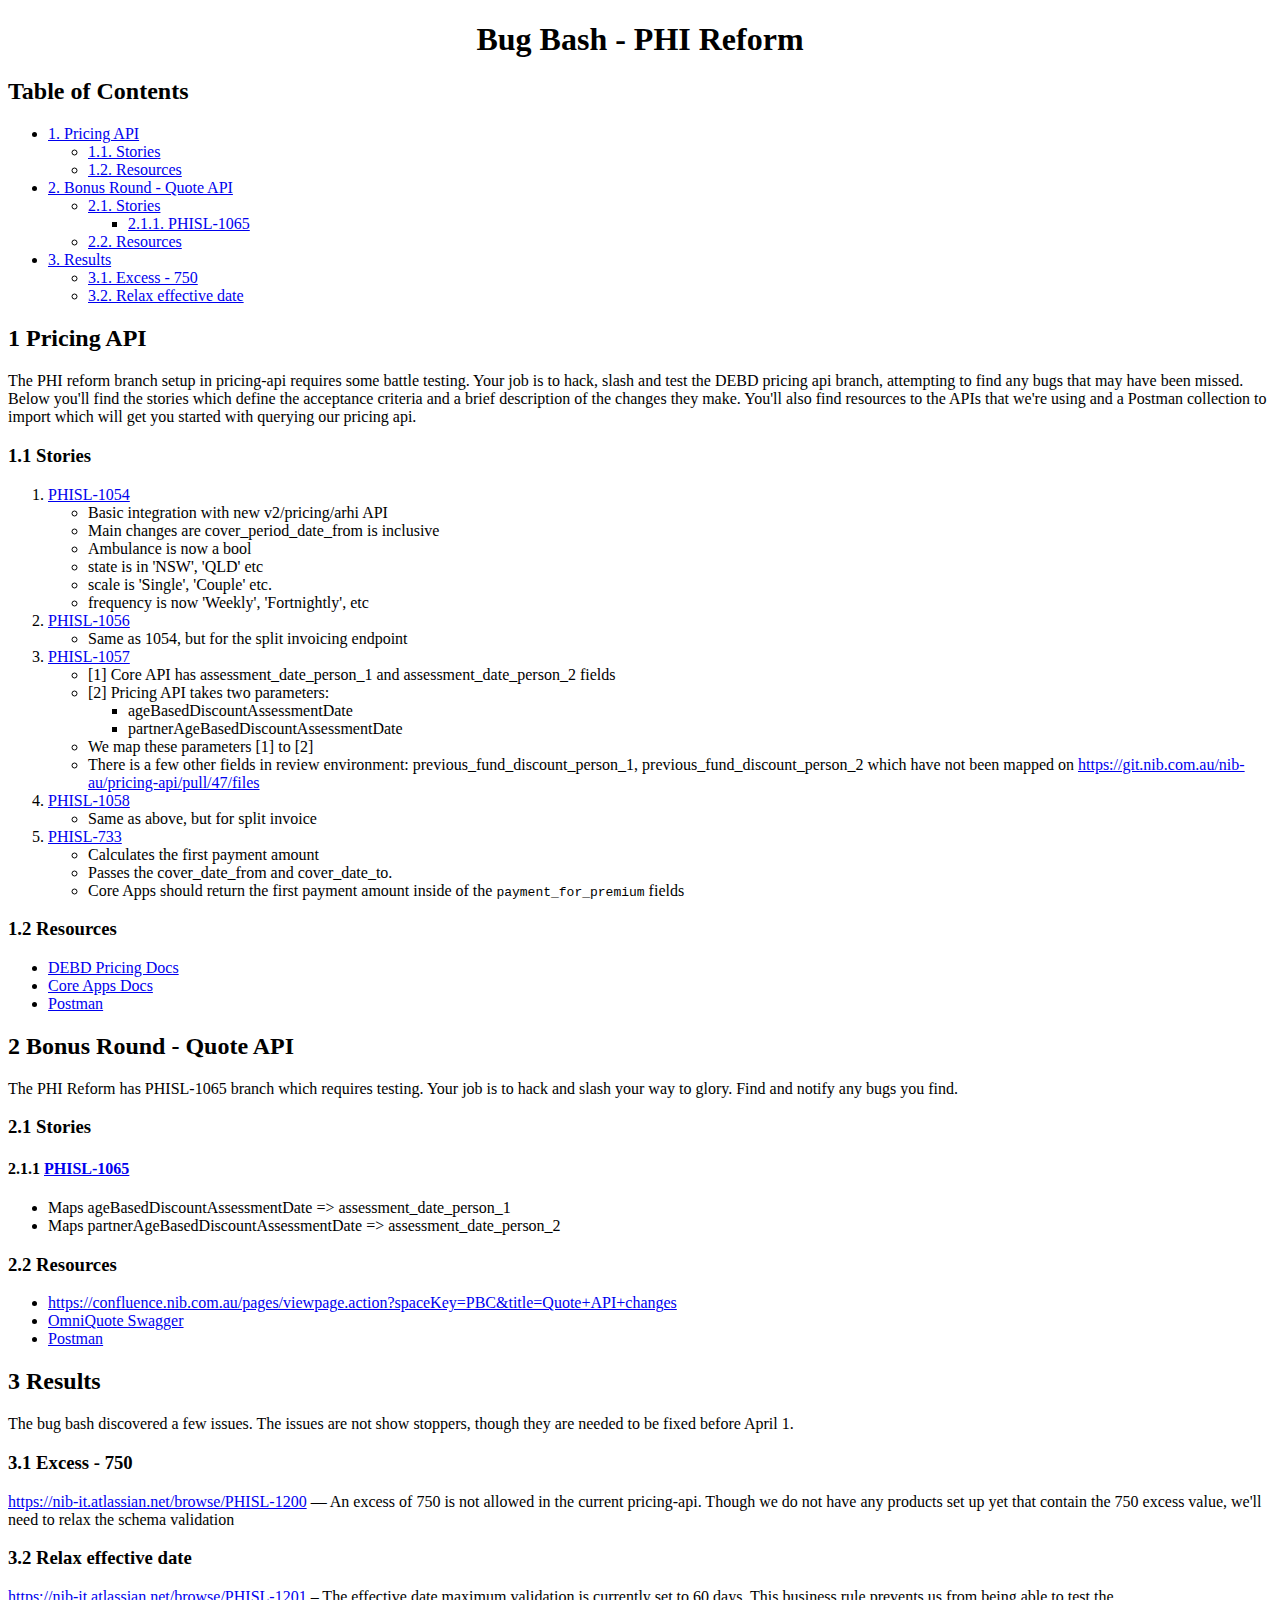
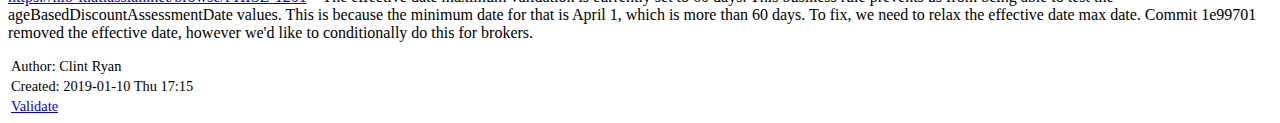
<file: static/work/bug-bash.html>
<?xml version="1.0" encoding="utf-8"?>
<!DOCTYPE html PUBLIC "-//W3C//DTD XHTML 1.0 Strict//EN"
"http://www.w3.org/TR/xhtml1/DTD/xhtml1-strict.dtd">
<html xmlns="http://www.w3.org/1999/xhtml" lang="en" xml:lang="en">
<head>
<!-- 2019-01-10 Thu 17:15 -->
<meta http-equiv="Content-Type" content="text/html;charset=utf-8" />
<meta name="viewport" content="width=device-width, initial-scale=1" />
<title>Bug Bash - PHI Reform</title>
<meta name="generator" content="Org mode" />
<meta name="author" content="Clint Ryan" />
<style type="text/css">
 <!--/*--><![CDATA[/*><!--*/
  .title  { text-align: center;
             margin-bottom: .2em; }
  .subtitle { text-align: center;
              font-size: medium;
              font-weight: bold;
              margin-top:0; }
  .todo   { font-family: monospace; color: red; }
  .done   { font-family: monospace; color: green; }
  .priority { font-family: monospace; color: orange; }
  .tag    { background-color: #eee; font-family: monospace;
            padding: 2px; font-size: 80%; font-weight: normal; }
  .timestamp { color: #bebebe; }
  .timestamp-kwd { color: #5f9ea0; }
  .org-right  { margin-left: auto; margin-right: 0px;  text-align: right; }
  .org-left   { margin-left: 0px;  margin-right: auto; text-align: left; }
  .org-center { margin-left: auto; margin-right: auto; text-align: center; }
  .underline { text-decoration: underline; }
  #postamble p, #preamble p { font-size: 90%; margin: .2em; }
  p.verse { margin-left: 3%; }
  pre {
    border: 1px solid #ccc;
    box-shadow: 3px 3px 3px #eee;
    padding: 8pt;
    font-family: monospace;
    overflow: auto;
    margin: 1.2em;
  }
  pre.src {
    position: relative;
    overflow: visible;
    padding-top: 1.2em;
  }
  pre.src:before {
    display: none;
    position: absolute;
    background-color: white;
    top: -10px;
    right: 10px;
    padding: 3px;
    border: 1px solid black;
  }
  pre.src:hover:before { display: inline;}
  /* Languages per Org manual */
  pre.src-asymptote:before { content: 'Asymptote'; }
  pre.src-awk:before { content: 'Awk'; }
  pre.src-C:before { content: 'C'; }
  /* pre.src-C++ doesn't work in CSS */
  pre.src-clojure:before { content: 'Clojure'; }
  pre.src-css:before { content: 'CSS'; }
  pre.src-D:before { content: 'D'; }
  pre.src-ditaa:before { content: 'ditaa'; }
  pre.src-dot:before { content: 'Graphviz'; }
  pre.src-calc:before { content: 'Emacs Calc'; }
  pre.src-emacs-lisp:before { content: 'Emacs Lisp'; }
  pre.src-fortran:before { content: 'Fortran'; }
  pre.src-gnuplot:before { content: 'gnuplot'; }
  pre.src-haskell:before { content: 'Haskell'; }
  pre.src-hledger:before { content: 'hledger'; }
  pre.src-java:before { content: 'Java'; }
  pre.src-js:before { content: 'Javascript'; }
  pre.src-latex:before { content: 'LaTeX'; }
  pre.src-ledger:before { content: 'Ledger'; }
  pre.src-lisp:before { content: 'Lisp'; }
  pre.src-lilypond:before { content: 'Lilypond'; }
  pre.src-lua:before { content: 'Lua'; }
  pre.src-matlab:before { content: 'MATLAB'; }
  pre.src-mscgen:before { content: 'Mscgen'; }
  pre.src-ocaml:before { content: 'Objective Caml'; }
  pre.src-octave:before { content: 'Octave'; }
  pre.src-org:before { content: 'Org mode'; }
  pre.src-oz:before { content: 'OZ'; }
  pre.src-plantuml:before { content: 'Plantuml'; }
  pre.src-processing:before { content: 'Processing.js'; }
  pre.src-python:before { content: 'Python'; }
  pre.src-R:before { content: 'R'; }
  pre.src-ruby:before { content: 'Ruby'; }
  pre.src-sass:before { content: 'Sass'; }
  pre.src-scheme:before { content: 'Scheme'; }
  pre.src-screen:before { content: 'Gnu Screen'; }
  pre.src-sed:before { content: 'Sed'; }
  pre.src-sh:before { content: 'shell'; }
  pre.src-sql:before { content: 'SQL'; }
  pre.src-sqlite:before { content: 'SQLite'; }
  /* additional languages in org.el's org-babel-load-languages alist */
  pre.src-forth:before { content: 'Forth'; }
  pre.src-io:before { content: 'IO'; }
  pre.src-J:before { content: 'J'; }
  pre.src-makefile:before { content: 'Makefile'; }
  pre.src-maxima:before { content: 'Maxima'; }
  pre.src-perl:before { content: 'Perl'; }
  pre.src-picolisp:before { content: 'Pico Lisp'; }
  pre.src-scala:before { content: 'Scala'; }
  pre.src-shell:before { content: 'Shell Script'; }
  pre.src-ebnf2ps:before { content: 'ebfn2ps'; }
  /* additional language identifiers per "defun org-babel-execute"
       in ob-*.el */
  pre.src-cpp:before  { content: 'C++'; }
  pre.src-abc:before  { content: 'ABC'; }
  pre.src-coq:before  { content: 'Coq'; }
  pre.src-groovy:before  { content: 'Groovy'; }
  /* additional language identifiers from org-babel-shell-names in
     ob-shell.el: ob-shell is the only babel language using a lambda to put
     the execution function name together. */
  pre.src-bash:before  { content: 'bash'; }
  pre.src-csh:before  { content: 'csh'; }
  pre.src-ash:before  { content: 'ash'; }
  pre.src-dash:before  { content: 'dash'; }
  pre.src-ksh:before  { content: 'ksh'; }
  pre.src-mksh:before  { content: 'mksh'; }
  pre.src-posh:before  { content: 'posh'; }
  /* Additional Emacs modes also supported by the LaTeX listings package */
  pre.src-ada:before { content: 'Ada'; }
  pre.src-asm:before { content: 'Assembler'; }
  pre.src-caml:before { content: 'Caml'; }
  pre.src-delphi:before { content: 'Delphi'; }
  pre.src-html:before { content: 'HTML'; }
  pre.src-idl:before { content: 'IDL'; }
  pre.src-mercury:before { content: 'Mercury'; }
  pre.src-metapost:before { content: 'MetaPost'; }
  pre.src-modula-2:before { content: 'Modula-2'; }
  pre.src-pascal:before { content: 'Pascal'; }
  pre.src-ps:before { content: 'PostScript'; }
  pre.src-prolog:before { content: 'Prolog'; }
  pre.src-simula:before { content: 'Simula'; }
  pre.src-tcl:before { content: 'tcl'; }
  pre.src-tex:before { content: 'TeX'; }
  pre.src-plain-tex:before { content: 'Plain TeX'; }
  pre.src-verilog:before { content: 'Verilog'; }
  pre.src-vhdl:before { content: 'VHDL'; }
  pre.src-xml:before { content: 'XML'; }
  pre.src-nxml:before { content: 'XML'; }
  /* add a generic configuration mode; LaTeX export needs an additional
     (add-to-list 'org-latex-listings-langs '(conf " ")) in .emacs */
  pre.src-conf:before { content: 'Configuration File'; }

  table { border-collapse:collapse; }
  caption.t-above { caption-side: top; }
  caption.t-bottom { caption-side: bottom; }
  td, th { vertical-align:top;  }
  th.org-right  { text-align: center;  }
  th.org-left   { text-align: center;   }
  th.org-center { text-align: center; }
  td.org-right  { text-align: right;  }
  td.org-left   { text-align: left;   }
  td.org-center { text-align: center; }
  dt { font-weight: bold; }
  .footpara { display: inline; }
  .footdef  { margin-bottom: 1em; }
  .figure { padding: 1em; }
  .figure p { text-align: center; }
  .inlinetask {
    padding: 10px;
    border: 2px solid gray;
    margin: 10px;
    background: #ffffcc;
  }
  #org-div-home-and-up
   { text-align: right; font-size: 70%; white-space: nowrap; }
  textarea { overflow-x: auto; }
  .linenr { font-size: smaller }
  .code-highlighted { background-color: #ffff00; }
  .org-info-js_info-navigation { border-style: none; }
  #org-info-js_console-label
    { font-size: 10px; font-weight: bold; white-space: nowrap; }
  .org-info-js_search-highlight
    { background-color: #ffff00; color: #000000; font-weight: bold; }
  .org-svg { width: 90%; }
  /*]]>*/-->
</style>
<link rel="stylesheet" type="text/css" href="https://fniessen.github.io/org-html-themes/styles/readtheorg/css/htmlize.css"/>
<link rel="stylesheet" type="text/css" href="https://fniessen.github.io/org-html-themes/styles/readtheorg/css/readtheorg.css"/>
<script src="https://ajax.googleapis.com/ajax/libs/jquery/2.1.3/jquery.min.js"></script>
<script src="https://maxcdn.bootstrapcdn.com/bootstrap/3.3.4/js/bootstrap.min.js"></script>
<script type="text/javascript" src="https://fniessen.github.io/org-html-themes/styles/lib/js/jquery.stickytableheaders.min.js"></script>
<script type="text/javascript" src="https://fniessen.github.io/org-html-themes/styles/readtheorg/js/readtheorg.js"></script>
<script type="text/javascript">
/*
@licstart  The following is the entire license notice for the
JavaScript code in this tag.

Copyright (C) 2012-2018 Free Software Foundation, Inc.

The JavaScript code in this tag is free software: you can
redistribute it and/or modify it under the terms of the GNU
General Public License (GNU GPL) as published by the Free Software
Foundation, either version 3 of the License, or (at your option)
any later version.  The code is distributed WITHOUT ANY WARRANTY;
without even the implied warranty of MERCHANTABILITY or FITNESS
FOR A PARTICULAR PURPOSE.  See the GNU GPL for more details.

As additional permission under GNU GPL version 3 section 7, you
may distribute non-source (e.g., minimized or compacted) forms of
that code without the copy of the GNU GPL normally required by
section 4, provided you include this license notice and a URL
through which recipients can access the Corresponding Source.


@licend  The above is the entire license notice
for the JavaScript code in this tag.
*/
<!--/*--><![CDATA[/*><!--*/
 function CodeHighlightOn(elem, id)
 {
   var target = document.getElementById(id);
   if(null != target) {
     elem.cacheClassElem = elem.className;
     elem.cacheClassTarget = target.className;
     target.className = "code-highlighted";
     elem.className   = "code-highlighted";
   }
 }
 function CodeHighlightOff(elem, id)
 {
   var target = document.getElementById(id);
   if(elem.cacheClassElem)
     elem.className = elem.cacheClassElem;
   if(elem.cacheClassTarget)
     target.className = elem.cacheClassTarget;
 }
/*]]>*///-->
</script>
</head>
<body>
<div id="content">
<h1 class="title">Bug Bash - PHI Reform</h1>
<div id="table-of-contents">
<h2>Table of Contents</h2>
<div id="text-table-of-contents">
<ul>
<li><a href="#org421fafa">1. Pricing API</a>
<ul>
<li><a href="#orgd3fa19e">1.1. Stories</a></li>
<li><a href="#org59e0695">1.2. Resources</a></li>
</ul>
</li>
<li><a href="#org94ae8ab">2. Bonus Round - Quote API</a>
<ul>
<li><a href="#orgaacd064">2.1. Stories</a>
<ul>
<li><a href="#org8d23093">2.1.1. PHISL-1065</a></li>
</ul>
</li>
<li><a href="#orgdaa9d1c">2.2. Resources</a></li>
</ul>
</li>
<li><a href="#org8839052">3. Results</a>
<ul>
<li><a href="#org9b27a71">3.1. Excess - 750</a></li>
<li><a href="#orgc9a0995">3.2. Relax effective date</a></li>
</ul>
</li>
</ul>
</div>
</div>
<div id="outline-container-org421fafa" class="outline-2">
<h2 id="org421fafa"><span class="section-number-2">1</span> Pricing API</h2>
<div class="outline-text-2" id="text-1">
<p>
The PHI reform branch setup in pricing-api requires some battle testing. Your job is to hack, slash and test the DEBD pricing api branch, attempting to find any bugs that may have been missed. Below you'll find the stories which define the acceptance criteria and a brief description of the changes they make. You'll also find resources to the APIs that we're using and a Postman collection to import which will get you started with querying our pricing api.
</p>
</div>
<div id="outline-container-orgd3fa19e" class="outline-3">
<h3 id="orgd3fa19e"><span class="section-number-3">1.1</span> Stories</h3>
<div class="outline-text-3" id="text-1-1">
</div>
<ol class="org-ol">
<li><a id="org5142223"></a><a href="https://nib-it.atlassian.net/browse/PHISL-1054">PHISL-1054</a><br />
<div class="outline-text-6" id="text-1-1-0-0-1">
<ul class="org-ul">
<li>Basic integration with new v2/pricing/arhi API</li>
<li>Main changes are cover_period_date_from is inclusive</li>
<li>Ambulance is now a bool</li>
<li>state is in 'NSW', 'QLD' etc</li>
<li>scale is 'Single', 'Couple' etc.</li>
<li>frequency is now 'Weekly', 'Fortnightly', etc</li>
</ul>
</div>
</li>
<li><a id="orgd8b7b2d"></a><a href="https://nib-it.atlassian.net/browse/PHISL-1056">PHISL-1056</a><br />
<div class="outline-text-6" id="text-1-1-0-0-2">
<ul class="org-ul">
<li>Same as 1054, but for the split invoicing endpoint</li>
</ul>
</div>
</li>
<li><a id="org069e186"></a><a href="https://nib-it.atlassian.net/browse/PHISL-1057">PHISL-1057</a><br />
<div class="outline-text-6" id="text-1-1-0-0-3">
<ul class="org-ul">
<li>[1] Core API has assessment_date_person_1 and assessment_date_person_2 fields</li>
<li>[2] Pricing API takes two parameters:
<ul class="org-ul">
<li>ageBasedDiscountAssessmentDate</li>
<li>partnerAgeBasedDiscountAssessmentDate</li>
</ul></li>
<li>We map these parameters [1] to [2]</li>
<li>There is a few other fields in review environment: previous_fund_discount_person_1, previous_fund_discount_person_2 which have not been mapped on <a href="https://git.nib.com.au/nib-au/pricing-api/pull/47/files">https://git.nib.com.au/nib-au/pricing-api/pull/47/files</a></li>
</ul>
</div>
</li>
<li><a id="orga64c52f"></a><a href="https://nib-it.atlassian.net/browse/PHISL-1058">PHISL-1058</a><br />
<div class="outline-text-6" id="text-1-1-0-0-4">
<ul class="org-ul">
<li>Same as above, but for split invoice</li>
</ul>
</div>
</li>
<li><a id="orgc9cbd12"></a><a href="https://nib-it.atlassian.net/browse/PHISL-733">PHISL-733</a><br />
<div class="outline-text-6" id="text-1-1-0-0-5">
<ul class="org-ul">
<li>Calculates the first payment amount</li>
<li>Passes the cover_date_from and cover_date_to.</li>
<li>Core Apps should return the first payment amount inside of the <code>payment_for_premium</code> fields</li>
</ul>
</div>
</li>
</ol>
</div>
<div id="outline-container-org59e0695" class="outline-3">
<h3 id="org59e0695"><span class="section-number-3">1.2</span> Resources</h3>
<div class="outline-text-3" id="text-1-2">
<ul class="org-ul">
<li><a href="https://pricing-api-phi-reform-release.kaos.internal.nibit.com.au/api-docs">DEBD Pricing Docs</a></li>
<li><a href="https://staging.api.coreapps.nibdom.com.au/apidoc#!/pricing/getV2PricingArhiStandard">Core Apps Docs</a></li>
<li><a href="https://system2.io/work/collection.json">Postman</a></li>
</ul>
</div>
</div>
</div>
<div id="outline-container-org94ae8ab" class="outline-2">
<h2 id="org94ae8ab"><span class="section-number-2">2</span> Bonus Round - Quote API</h2>
<div class="outline-text-2" id="text-2">
<p>
The PHI Reform has PHISL-1065 branch which requires testing. Your job is to hack and slash your way to glory. Find and notify any bugs you find.
</p>
</div>
<div id="outline-container-orgaacd064" class="outline-3">
<h3 id="orgaacd064"><span class="section-number-3">2.1</span> Stories</h3>
<div class="outline-text-3" id="text-2-1">
</div>
<div id="outline-container-org8d23093" class="outline-4">
<h4 id="org8d23093"><span class="section-number-4">2.1.1</span> <a href="https://nib-it.atlassian.net/browse/PHISL-1065">PHISL-1065</a></h4>
<div class="outline-text-4" id="text-2-1-1">
<ul class="org-ul">
<li>Maps ageBasedDiscountAssessmentDate =&gt; assessment_date_person_1</li>
<li>Maps partnerAgeBasedDiscountAssessmentDate =&gt; assessment_date_person_2</li>
</ul>
</div>
</div>
</div>
<div id="outline-container-orgdaa9d1c" class="outline-3">
<h3 id="orgdaa9d1c"><span class="section-number-3">2.2</span> Resources</h3>
<div class="outline-text-3" id="text-2-2">
<ul class="org-ul">
<li><a href="https://confluence.nib.com.au/pages/viewpage.action?spaceKey=PBC&amp;title=Quote+API+changes">https://confluence.nib.com.au/pages/viewpage.action?spaceKey=PBC&amp;title=Quote+API+changes</a></li>
<li><a href="https://omni-quote-api-phisl-1065.kaos.internal.nibit.com.au/api-docs/#/Session/post_v1_session">OmniQuote Swagger</a></li>
<li><a href="https://system2.io/work/collection_two.json">Postman</a></li>
</ul>
</div>
</div>
</div>
<div id="outline-container-org8839052" class="outline-2">
<h2 id="org8839052"><span class="section-number-2">3</span> Results</h2>
<div class="outline-text-2" id="text-3">
<p>
The bug bash discovered a few issues. The issues are not show stoppers, though they are needed to be fixed before April 1.
</p>
</div>
<div id="outline-container-org9b27a71" class="outline-3">
<h3 id="org9b27a71"><span class="section-number-3">3.1</span> Excess - 750</h3>
<div class="outline-text-3" id="text-3-1">
<p>
<a href="https://nib-it.atlassian.net/browse/PHISL-1200">https://nib-it.atlassian.net/browse/PHISL-1200</a>
&#x2014;
An excess of 750 is not allowed in the current pricing-api. Though we do not have any products set up yet that contain the 750 excess value, we'll need to relax the schema validation
</p>
</div>
</div>
<div id="outline-container-orgc9a0995" class="outline-3">
<h3 id="orgc9a0995"><span class="section-number-3">3.2</span> Relax effective date</h3>
<div class="outline-text-3" id="text-3-2">
<p>
<a href="https://nib-it.atlassian.net/browse/PHISL-1201">https://nib-it.atlassian.net/browse/PHISL-1201</a>
&#x2013;
The effective date maximum validation is currently set to 60 days. This business rule prevents us from being able to test the ageBasedDiscountAssessmentDate values. This is because the minimum date for that is April 1, which is more than 60 days.
To fix, we need to relax the effective date max date. Commit 1e99701 removed the effective date, however we'd like to conditionally do this for brokers. 
</p>
</div>
</div>
</div>
</div>
<div id="postamble" class="status">
<p class="author">Author: Clint Ryan</p>
<p class="date">Created: 2019-01-10 Thu 17:15</p>
<p class="validation"><a href="http://validator.w3.org/check?uri=referer">Validate</a></p>
</div>
</body>
</html>
</file>
